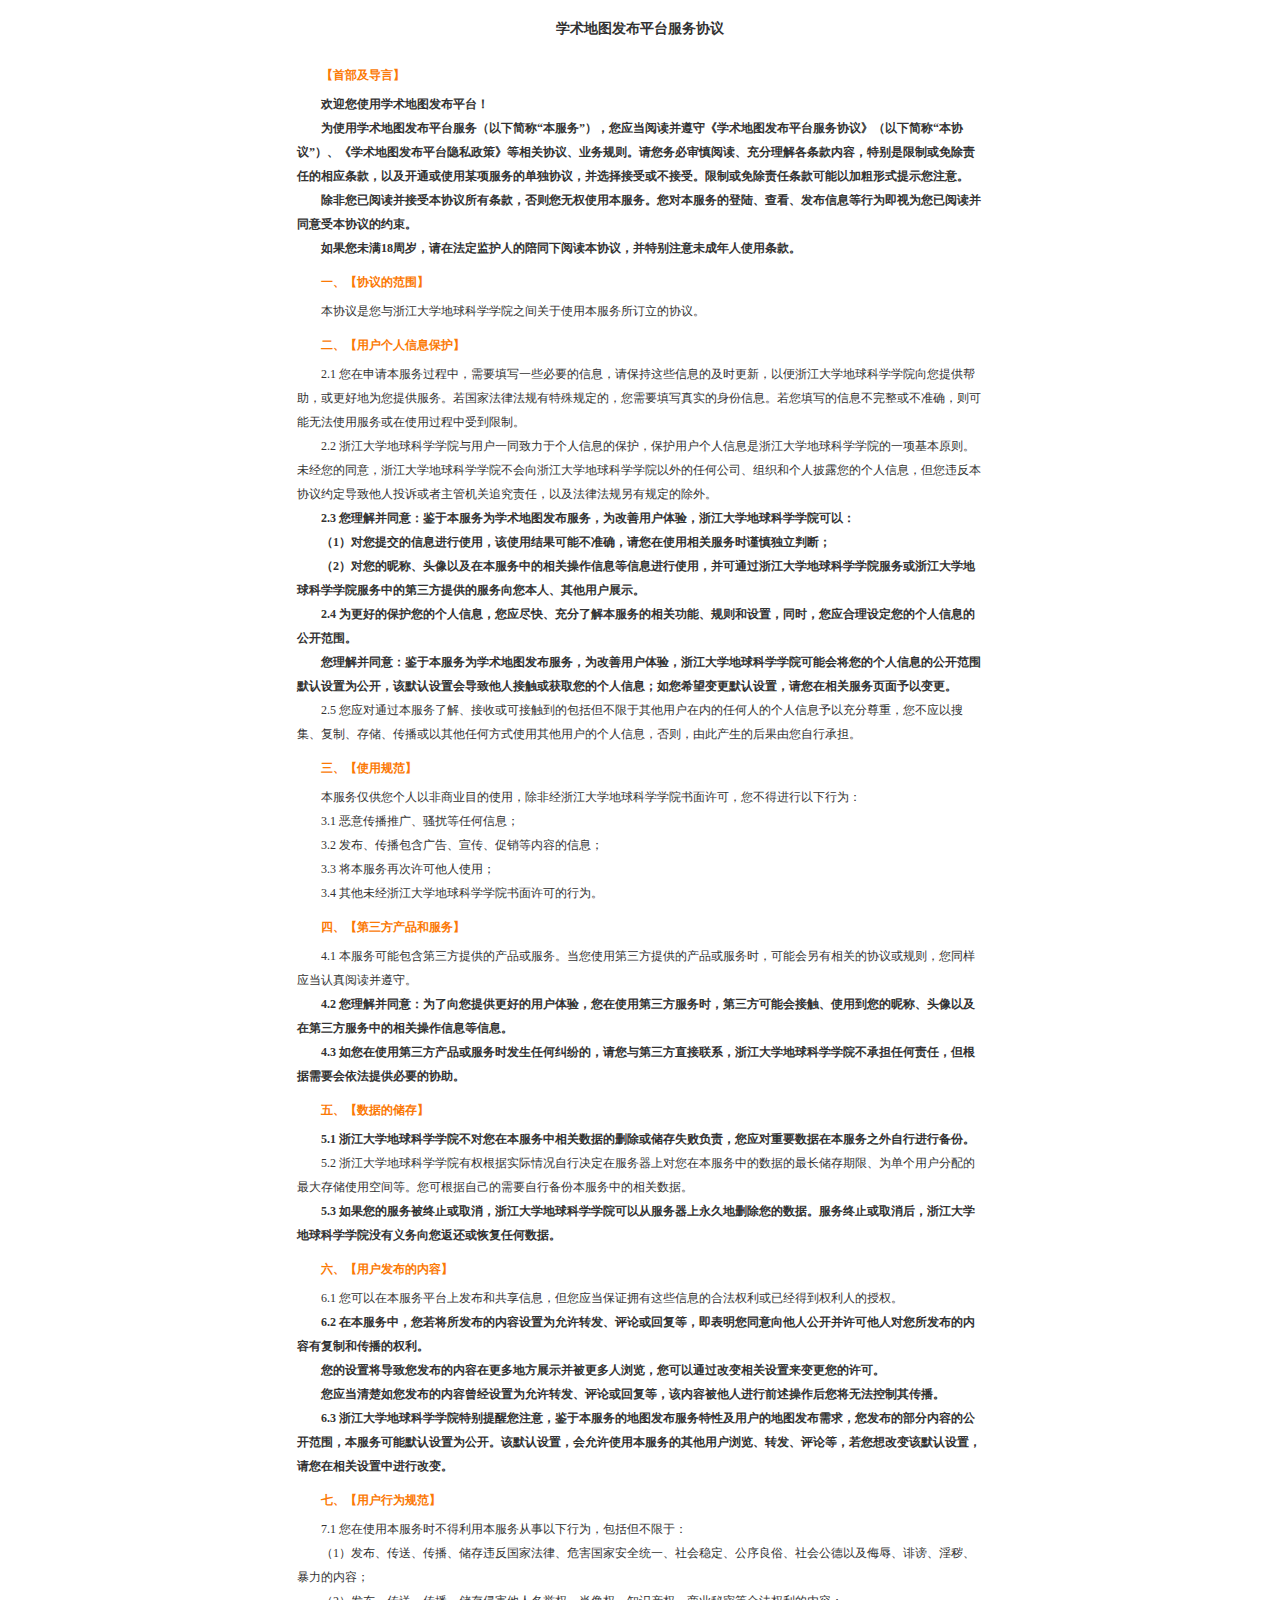
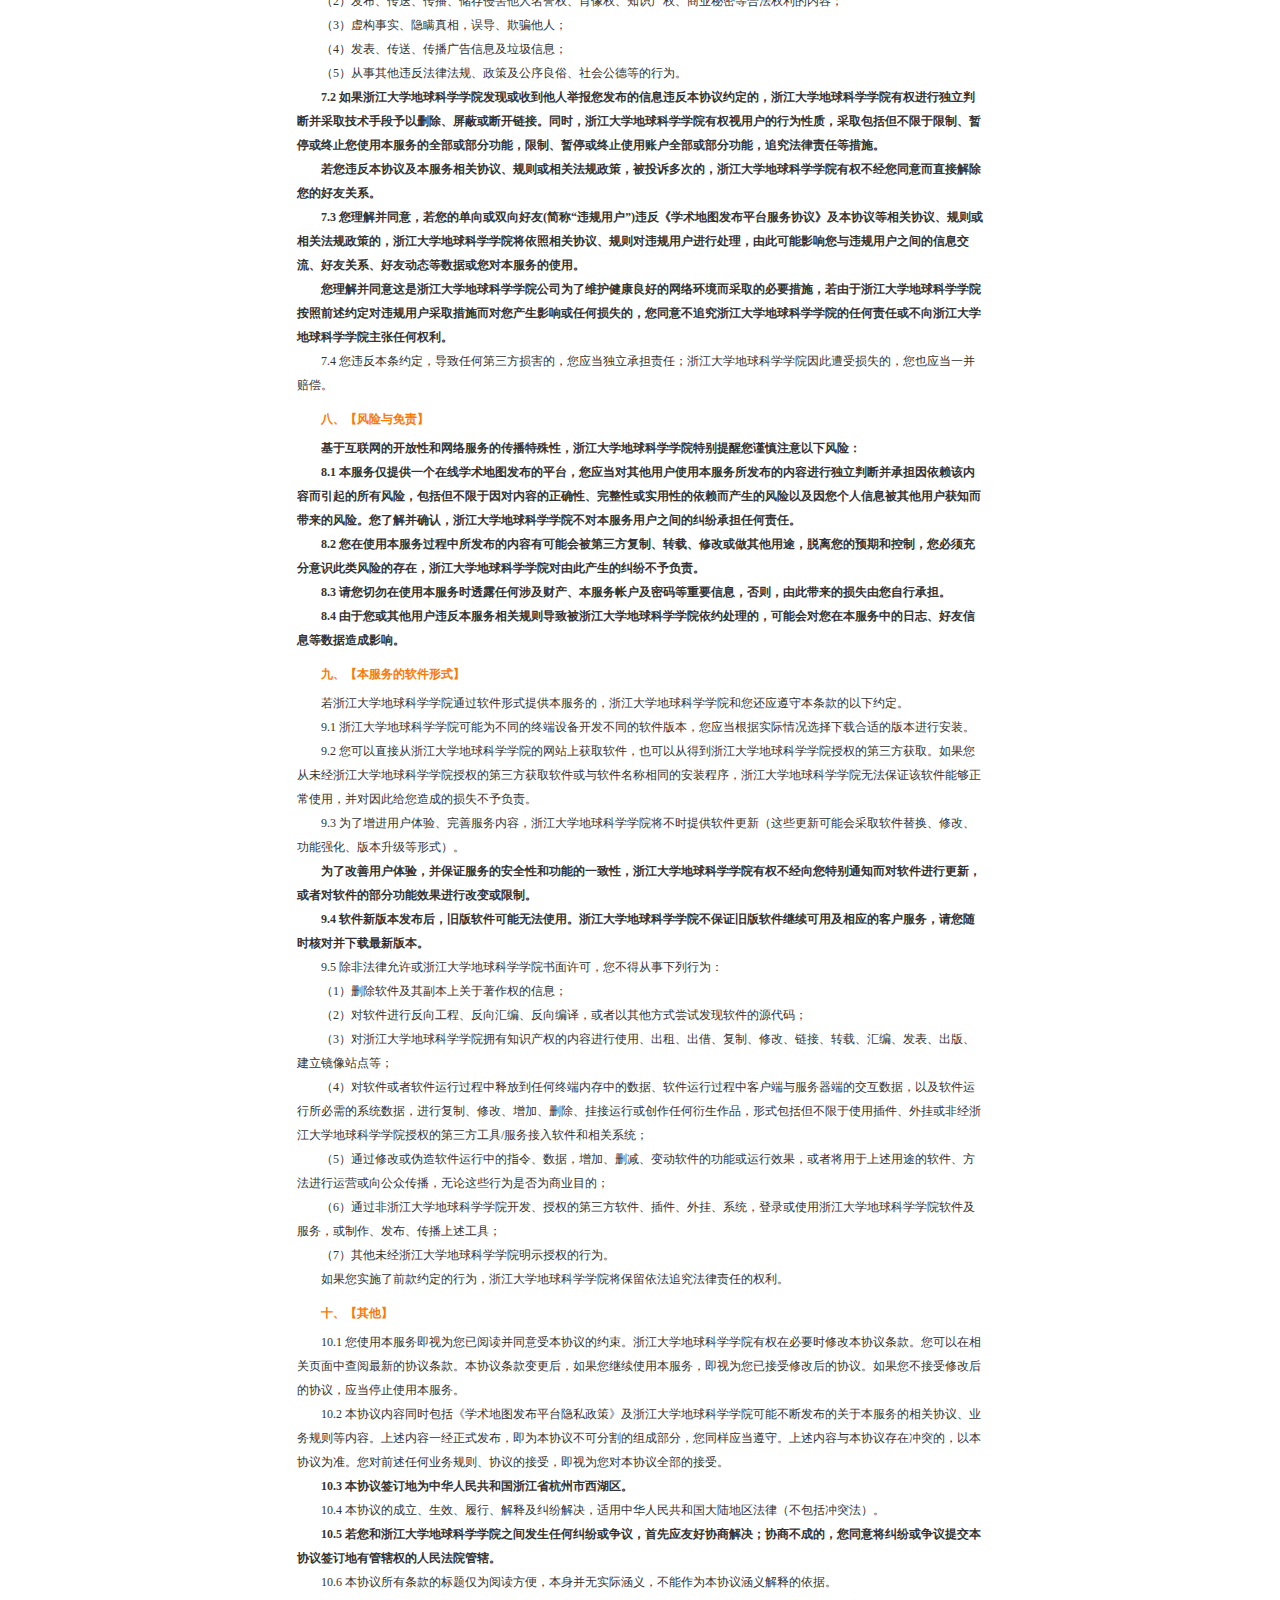
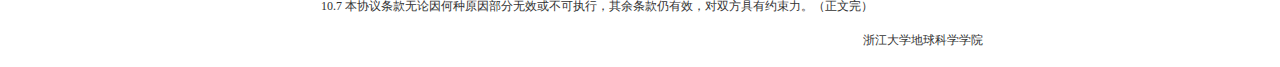
<file: WebRoot/agreement.html>
<!DOCTYPE html>
<html>
<head>
<meta charset="UTF-8">
<title>服务条款</title>
<link rel="stylesheet" type="text/css" href="./css/agreement.css">
</head>
<body class="">
<div class="protocol_wrap">
    <h1 class="pt_title">学术地图发布平台服务协议</h1>
    <h2 class="sub_t">【首部及导言】</h2>
    <div class="pt_item">
        <p class="b">欢迎您使用学术地图发布平台！</p>
        <p class="b">为使用学术地图发布平台服务（以下简称“本服务”），您应当阅读并遵守《学术地图发布平台服务协议》（以下简称“本协议”）、《学术地图发布平台隐私政策》等相关协议、业务规则。请您务必审慎阅读、充分理解各条款内容，特别是限制或免除责任的相应条款，以及开通或使用某项服务的单独协议，并选择接受或不接受。限制或免除责任条款可能以加粗形式提示您注意。</p>
        <p class="b">除非您已阅读并接受本协议所有条款，否则您无权使用本服务。您对本服务的登陆、查看、发布信息等行为即视为您已阅读并同意受本协议的约束。</p>
        <p class="b">如果您未满18周岁，请在法定监护人的陪同下阅读本协议，并特别注意未成年人使用条款。</p>
    </div>

    <h2 class="sub_t">一、【协议的范围】</h2>
    <div class="pt_item">
        <p>本协议是您与浙江大学地球科学学院之间关于使用本服务所订立的协议。</p>
    </div>

    <h2 class="sub_t">二、【用户个人信息保护】</h2>
    <div class="pt_item">
        <p>2.1 您在申请本服务过程中，需要填写一些必要的信息，请保持这些信息的及时更新，以便浙江大学地球科学学院向您提供帮助，或更好地为您提供服务。若国家法律法规有特殊规定的，您需要填写真实的身份信息。若您填写的信息不完整或不准确，则可能无法使用服务或在使用过程中受到限制。</p>
        <p>2.2 浙江大学地球科学学院与用户一同致力于个人信息的保护，保护用户个人信息是浙江大学地球科学学院的一项基本原则。未经您的同意，浙江大学地球科学学院不会向浙江大学地球科学学院以外的任何公司、组织和个人披露您的个人信息，但您违反本协议约定导致他人投诉或者主管机关追究责任，以及法律法规另有规定的除外。</p>
        <p class="b">2.3 您理解并同意：鉴于本服务为学术地图发布服务，为改善用户体验，浙江大学地球科学学院可以：</p>
        <p class="b">（1）对您提交的信息进行使用，该使用结果可能不准确，请您在使用相关服务时谨慎独立判断；</p>
        <p class="b">（2）对您的昵称、头像以及在本服务中的相关操作信息等信息进行使用，并可通过浙江大学地球科学学院服务或浙江大学地球科学学院服务中的第三方提供的服务向您本人、其他用户展示。</p>
        <p class="b">2.4 为更好的保护您的个人信息，您应尽快、充分了解本服务的相关功能、规则和设置，同时，您应合理设定您的个人信息的公开范围。</p>
        <p class="b">您理解并同意：鉴于本服务为学术地图发布服务，为改善用户体验，浙江大学地球科学学院可能会将您的个人信息的公开范围默认设置为公开，该默认设置会导致他人接触或获取您的个人信息；如您希望变更默认设置，请您在相关服务页面予以变更。</p>
        <p>2.5 您应对通过本服务了解、接收或可接触到的包括但不限于其他用户在内的任何人的个人信息予以充分尊重，您不应以搜集、复制、存储、传播或以其他任何方式使用其他用户的个人信息，否则，由此产生的后果由您自行承担。</p>
    </div>

    <h2 class="sub_t">三、【使用规范】</h2>
    <div class="pt_item">
        <p>本服务仅供您个人以非商业目的使用，除非经浙江大学地球科学学院书面许可，您不得进行以下行为：</p>
        <p>3.1 恶意传播推广、骚扰等任何信息； </p>
        <p>3.2 发布、传播包含广告、宣传、促销等内容的信息；</p>
        <p>3.3 将本服务再次许可他人使用；</p>
        <p>3.4 其他未经浙江大学地球科学学院书面许可的行为。</p>
    </div>

    <h2 class="sub_t">四、【第三方产品和服务】</h2>
    <div class="pt_item">
        <p>4.1 本服务可能包含第三方提供的产品或服务。当您使用第三方提供的产品或服务时，可能会另有相关的协议或规则，您同样应当认真阅读并遵守。</p>
        <p class="b">	4.2 您理解并同意：为了向您提供更好的用户体验，您在使用第三方服务时，第三方可能会接触、使用到您的昵称、头像以及在第三方服务中的相关操作信息等信息。</p>
        <p class="b">4.3 如您在使用第三方产品或服务时发生任何纠纷的，请您与第三方直接联系，浙江大学地球科学学院不承担任何责任，但根据需要会依法提供必要的协助。</p>
    </div>

    <h2 class="sub_t">五、【数据的储存】</h2>
    <div class="pt_item">
        <p class="b">5.1 浙江大学地球科学学院不对您在本服务中相关数据的删除或储存失败负责，您应对重要数据在本服务之外自行进行备份。</p>
        <p>5.2 浙江大学地球科学学院有权根据实际情况自行决定在服务器上对您在本服务中的数据的最长储存期限、为单个用户分配的最大存储使用空间等。您可根据自己的需要自行备份本服务中的相关数据。</p>
        <p class="b">5.3 如果您的服务被终止或取消，浙江大学地球科学学院可以从服务器上永久地删除您的数据。服务终止或取消后，浙江大学地球科学学院没有义务向您返还或恢复任何数据。</p>
    </div>

    <h2 class="sub_t">六、【用户发布的内容】</h2>
    <div class="pt_item">
        <p>6.1 您可以在本服务平台上发布和共享信息，但您应当保证拥有这些信息的合法权利或已经得到权利人的授权。</p>
        <p class="b">6.2 在本服务中，您若将所发布的内容设置为允许转发、评论或回复等，即表明您同意向他人公开并许可他人对您所发布的内容有复制和传播的权利。</p>
        <p class="b">您的设置将导致您发布的内容在更多地方展示并被更多人浏览，您可以通过改变相关设置来变更您的许可。</p>
        <p class="b">	您应当清楚如您发布的内容曾经设置为允许转发、评论或回复等，该内容被他人进行前述操作后您将无法控制其传播。</p>
        <p class="b">6.3 浙江大学地球科学学院特别提醒您注意，鉴于本服务的地图发布服务特性及用户的地图发布需求，您发布的部分内容的公开范围，本服务可能默认设置为公开。该默认设置，会允许使用本服务的其他用户浏览、转发、评论等，若您想改变该默认设置，请您在相关设置中进行改变。</p>
    </div>

    <h2 class="sub_t">七、【用户行为规范】</h2>
    <div class="pt_item">
        <p>7.1 您在使用本服务时不得利用本服务从事以下行为，包括但不限于：</p>
        <p>（1）发布、传送、传播、储存违反国家法律、危害国家安全统一、社会稳定、公序良俗、社会公德以及侮辱、诽谤、淫秽、暴力的内容；</p>
        <p>（2）发布、传送、传播、储存侵害他人名誉权、肖像权、知识产权、商业秘密等合法权利的内容；</p>
        <p>（3）虚构事实、隐瞒真相，误导、欺骗他人；</p>
        <p>（4）发表、传送、传播广告信息及垃圾信息；</p>
        <p>（5）从事其他违反法律法规、政策及公序良俗、社会公德等的行为。</p>
        <p class="b">7.2 如果浙江大学地球科学学院发现或收到他人举报您发布的信息违反本协议约定的，浙江大学地球科学学院有权进行独立判断并采取技术手段予以删除、屏蔽或断开链接。同时，浙江大学地球科学学院有权视用户的行为性质，采取包括但不限于限制、暂停或终止您使用本服务的全部或部分功能，限制、暂停或终止使用账户全部或部分功能，追究法律责任等措施。</p>
        <p class="b">若您违反本协议及本服务相关协议、规则或相关法规政策，被投诉多次的，浙江大学地球科学学院有权不经您同意而直接解除您的好友关系。</p>
        <p class="b">7.3 您理解并同意，若您的单向或双向好友(简称“违规用户”)违反《学术地图发布平台服务协议》及本协议等相关协议、规则或相关法规政策的，浙江大学地球科学学院将依照相关协议、规则对违规用户进行处理，由此可能影响您与违规用户之间的信息交流、好友关系、好友动态等数据或您对本服务的使用。</p>
        <p  class="b">您理解并同意这是浙江大学地球科学学院公司为了维护健康良好的网络环境而采取的必要措施，若由于浙江大学地球科学学院按照前述约定对违规用户采取措施而对您产生影响或任何损失的，您同意不追究浙江大学地球科学学院的任何责任或不向浙江大学地球科学学院主张任何权利。</p>
        <p>7.4 您违反本条约定，导致任何第三方损害的，您应当独立承担责任；浙江大学地球科学学院因此遭受损失的，您也应当一并赔偿。</p>
    </div>

    <h2 class="sub_t">八、【风险与免责】</h2>
    <div class="pt_item">
        <p class="b">基于互联网的开放性和网络服务的传播特殊性，浙江大学地球科学学院特别提醒您谨慎注意以下风险：</p>
        <p class="b">8.1 本服务仅提供一个在线学术地图发布的平台，您应当对其他用户使用本服务所发布的内容进行独立判断并承担因依赖该内容而引起的所有风险，包括但不限于因对内容的正确性、完整性或实用性的依赖而产生的风险以及因您个人信息被其他用户获知而带来的风险。您了解并确认，浙江大学地球科学学院不对本服务用户之间的纠纷承担任何责任。</p>
        <p class="b">8.2 您在使用本服务过程中所发布的内容有可能会被第三方复制、转载、修改或做其他用途，脱离您的预期和控制，您必须充分意识此类风险的存在，浙江大学地球科学学院对由此产生的纠纷不予负责。</p>
        <p class="b">8.3 请您切勿在使用本服务时透露任何涉及财产、本服务帐户及密码等重要信息，否则，由此带来的损失由您自行承担。</p>
        <p class="b">8.4 由于您或其他用户违反本服务相关规则导致被浙江大学地球科学学院依约处理的，可能会对您在本服务中的日志、好友信息等数据造成影响。</p>
    </div>

    <h2 class="sub_t">九、【本服务的软件形式】</h2>
    <div class="pt_item">
        <p>若浙江大学地球科学学院通过软件形式提供本服务的，浙江大学地球科学学院和您还应遵守本条款的以下约定。</p>
        <p>9.1 浙江大学地球科学学院可能为不同的终端设备开发不同的软件版本，您应当根据实际情况选择下载合适的版本进行安装。</p>
        <p>9.2 您可以直接从浙江大学地球科学学院的网站上获取软件，也可以从得到浙江大学地球科学学院授权的第三方获取。如果您从未经浙江大学地球科学学院授权的第三方获取软件或与软件名称相同的安装程序，浙江大学地球科学学院无法保证该软件能够正常使用，并对因此给您造成的损失不予负责。</p>
        <p>9.3 为了增进用户体验、完善服务内容，浙江大学地球科学学院将不时提供软件更新（这些更新可能会采取软件替换、修改、功能强化、版本升级等形式）。</p>
        <p class="b">为了改善用户体验，并保证服务的安全性和功能的一致性，浙江大学地球科学学院有权不经向您特别通知而对软件进行更新，或者对软件的部分功能效果进行改变或限制。</p>
        <p class="b">9.4 软件新版本发布后，旧版软件可能无法使用。浙江大学地球科学学院不保证旧版软件继续可用及相应的客户服务，请您随时核对并下载最新版本。</p>
        <p>9.5 除非法律允许或浙江大学地球科学学院书面许可，您不得从事下列行为：</p>
        <p>（1）删除软件及其副本上关于著作权的信息；</p>
        <p>（2）对软件进行反向工程、反向汇编、反向编译，或者以其他方式尝试发现软件的源代码；</p>
        <p>（3）对浙江大学地球科学学院拥有知识产权的内容进行使用、出租、出借、复制、修改、链接、转载、汇编、发表、出版、建立镜像站点等；</p>
        <p>（4）对软件或者软件运行过程中释放到任何终端内存中的数据、软件运行过程中客户端与服务器端的交互数据，以及软件运行所必需的系统数据，进行复制、修改、增加、删除、挂接运行或创作任何衍生作品，形式包括但不限于使用插件、外挂或非经浙江大学地球科学学院授权的第三方工具/服务接入软件和相关系统；</p>
        <p>（5）通过修改或伪造软件运行中的指令、数据，增加、删减、变动软件的功能或运行效果，或者将用于上述用途的软件、方法进行运营或向公众传播，无论这些行为是否为商业目的；</p>
        <p>（6）通过非浙江大学地球科学学院开发、授权的第三方软件、插件、外挂、系统，登录或使用浙江大学地球科学学院软件及服务，或制作、发布、传播上述工具；</p>
        <p>（7）其他未经浙江大学地球科学学院明示授权的行为。</p>
        <p>如果您实施了前款约定的行为，浙江大学地球科学学院将保留依法追究法律责任的权利。</p>
    </div>

    <h2 class="sub_t">十、【其他】</h2>
    <div class="pt_item">
        <p>10.1 您使用本服务即视为您已阅读并同意受本协议的约束。浙江大学地球科学学院有权在必要时修改本协议条款。您可以在相关页面中查阅最新的协议条款。本协议条款变更后，如果您继续使用本服务，即视为您已接受修改后的协议。如果您不接受修改后的协议，应当停止使用本服务。</p>
        <p>10.2 本协议内容同时包括《学术地图发布平台隐私政策》及浙江大学地球科学学院可能不断发布的关于本服务的相关协议、业务规则等内容。上述内容一经正式发布，即为本协议不可分割的组成部分，您同样应当遵守。上述内容与本协议存在冲突的，以本协议为准。您对前述任何业务规则、协议的接受，即视为您对本协议全部的接受。</p>
        <p class="b">10.3 本协议签订地为中华人民共和国浙江省杭州市西湖区。</p>
        <p>10.4 本协议的成立、生效、履行、解释及纠纷解决，适用中华人民共和国大陆地区法律（不包括冲突法）。</p>
        <p class="b">10.5 若您和浙江大学地球科学学院之间发生任何纠纷或争议，首先应友好协商解决；协商不成的，您同意将纠纷或争议提交本协议签订地有管辖权的人民法院管辖。</p>
        <p>10.6 本协议所有条款的标题仅为阅读方便，本身并无实际涵义，不能作为本协议涵义解释的依据。</p>
        <p>10.7 本协议条款无论因何种原因部分无效或不可执行，其余条款仍有效，对双方具有约束力。（正文完）</p>
    </div>
    <div class="pt_item_r">浙江大学地球科学学院</div>
</div>
</body>

</html>
</file>
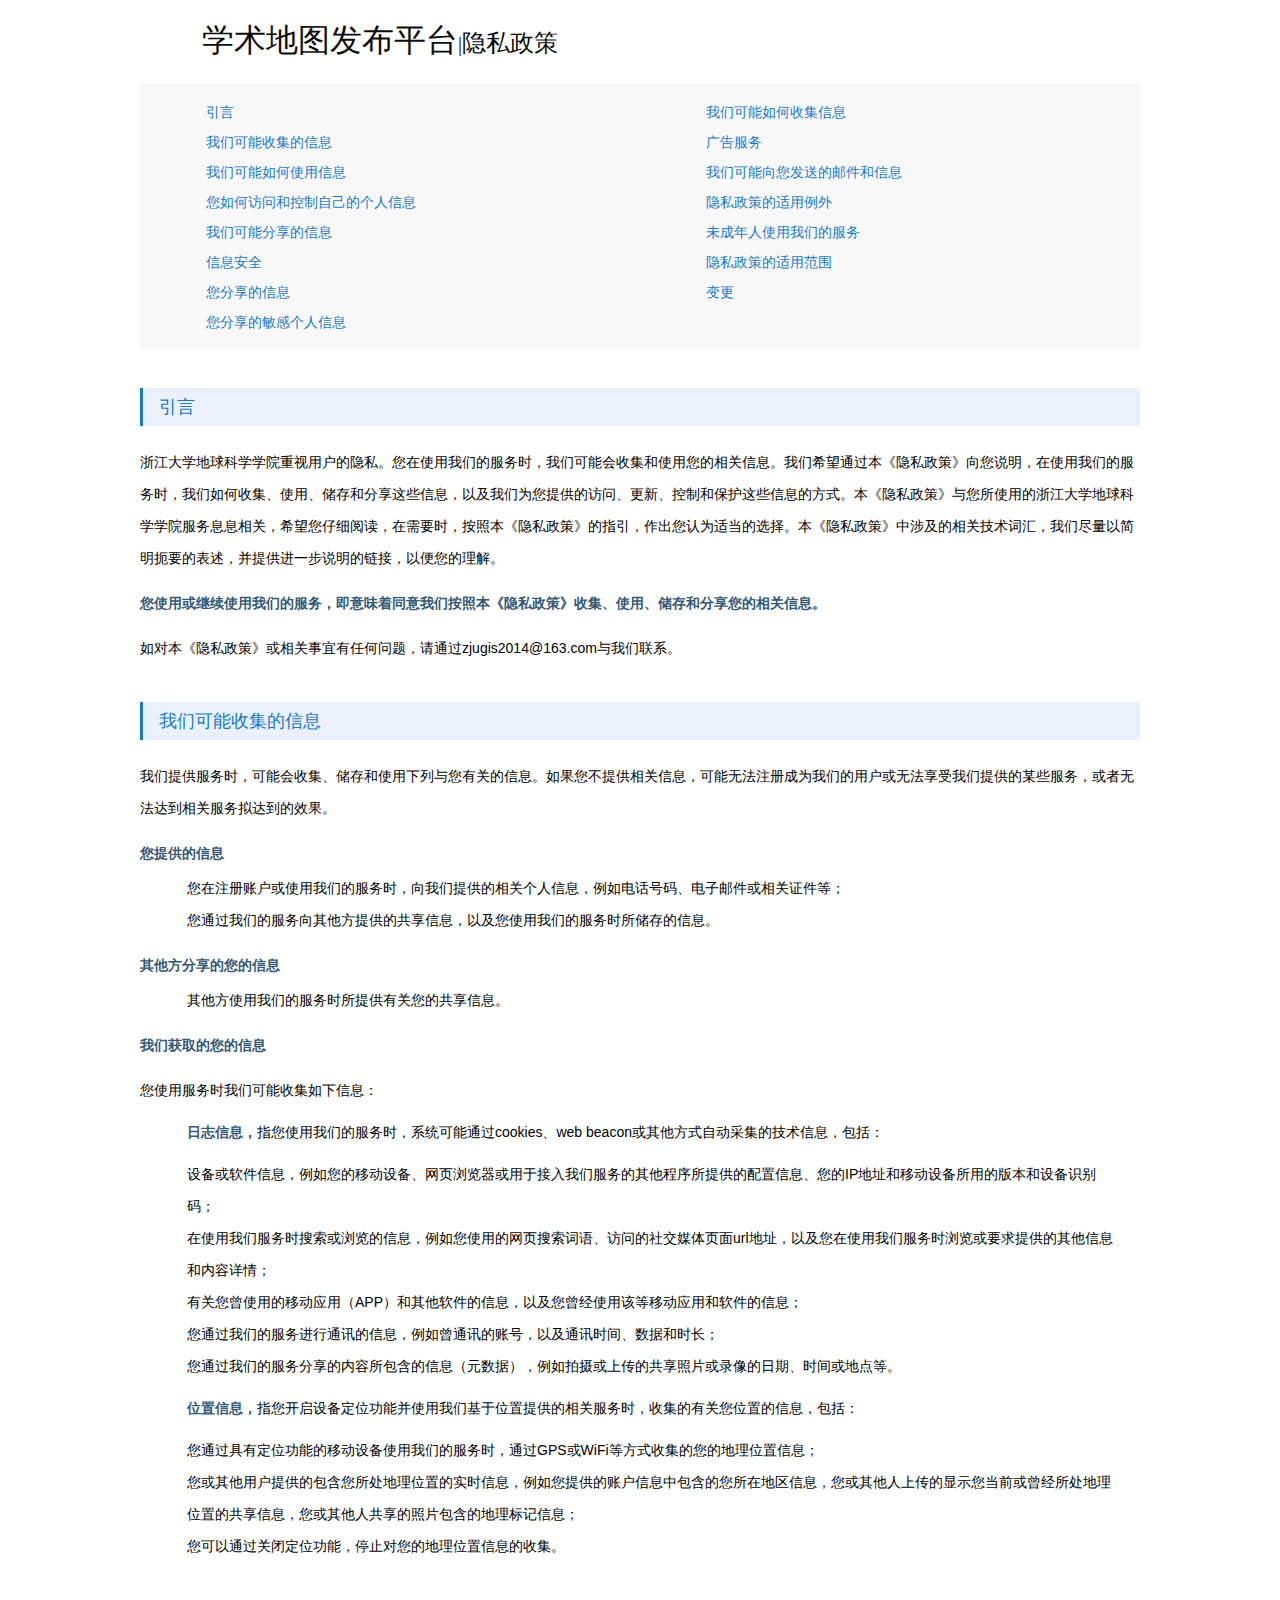
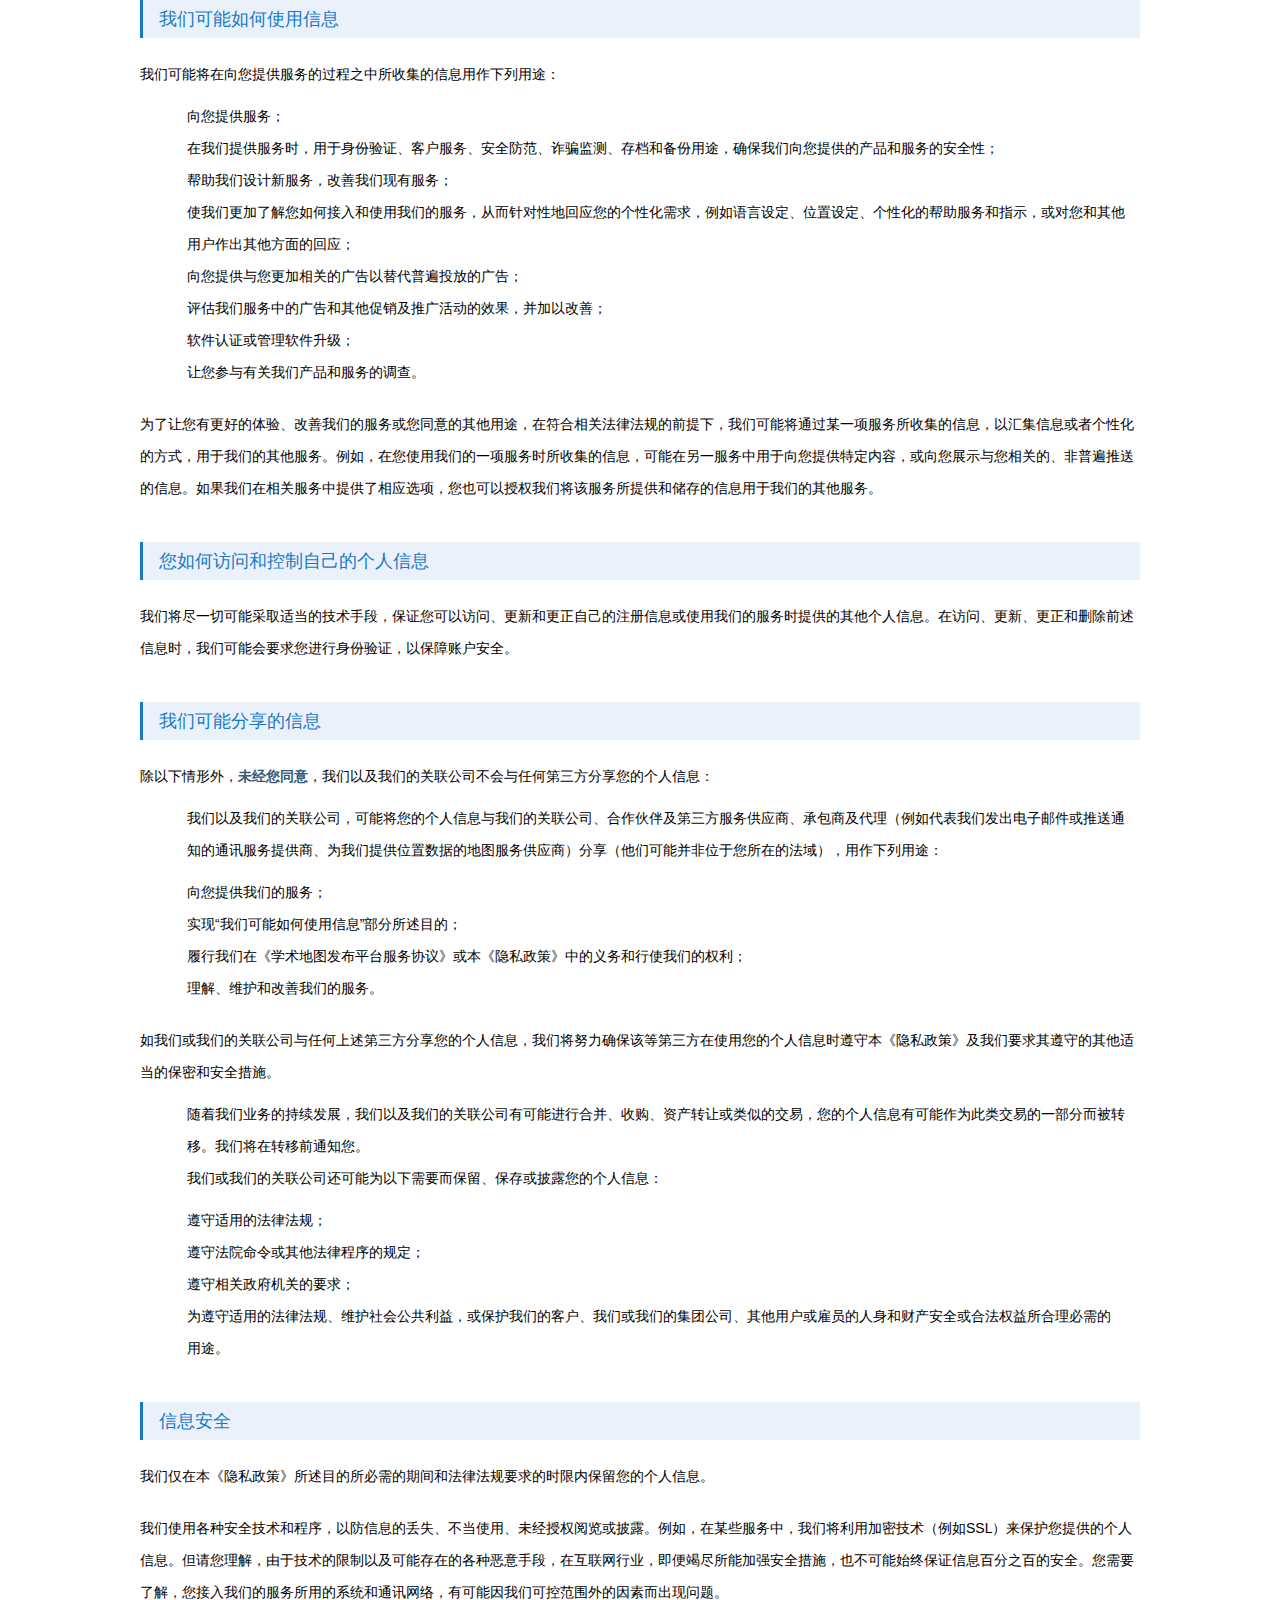
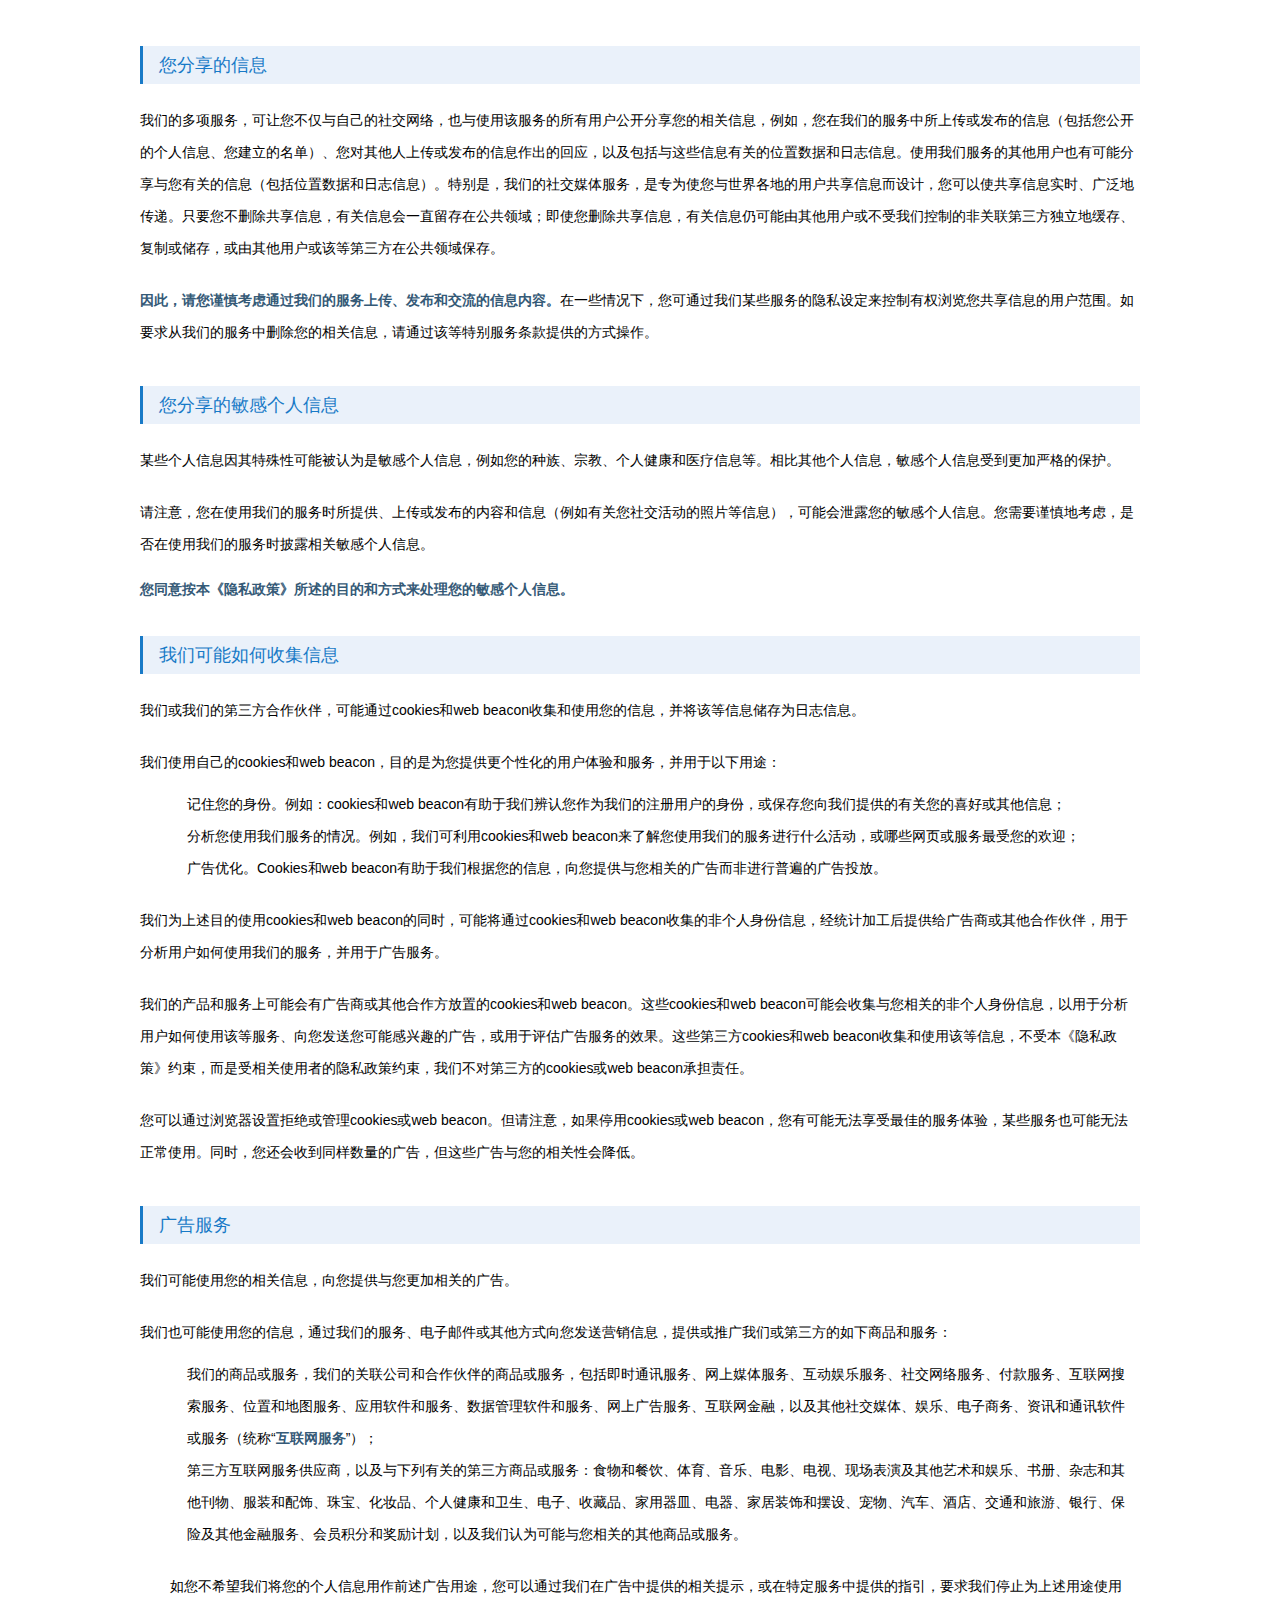
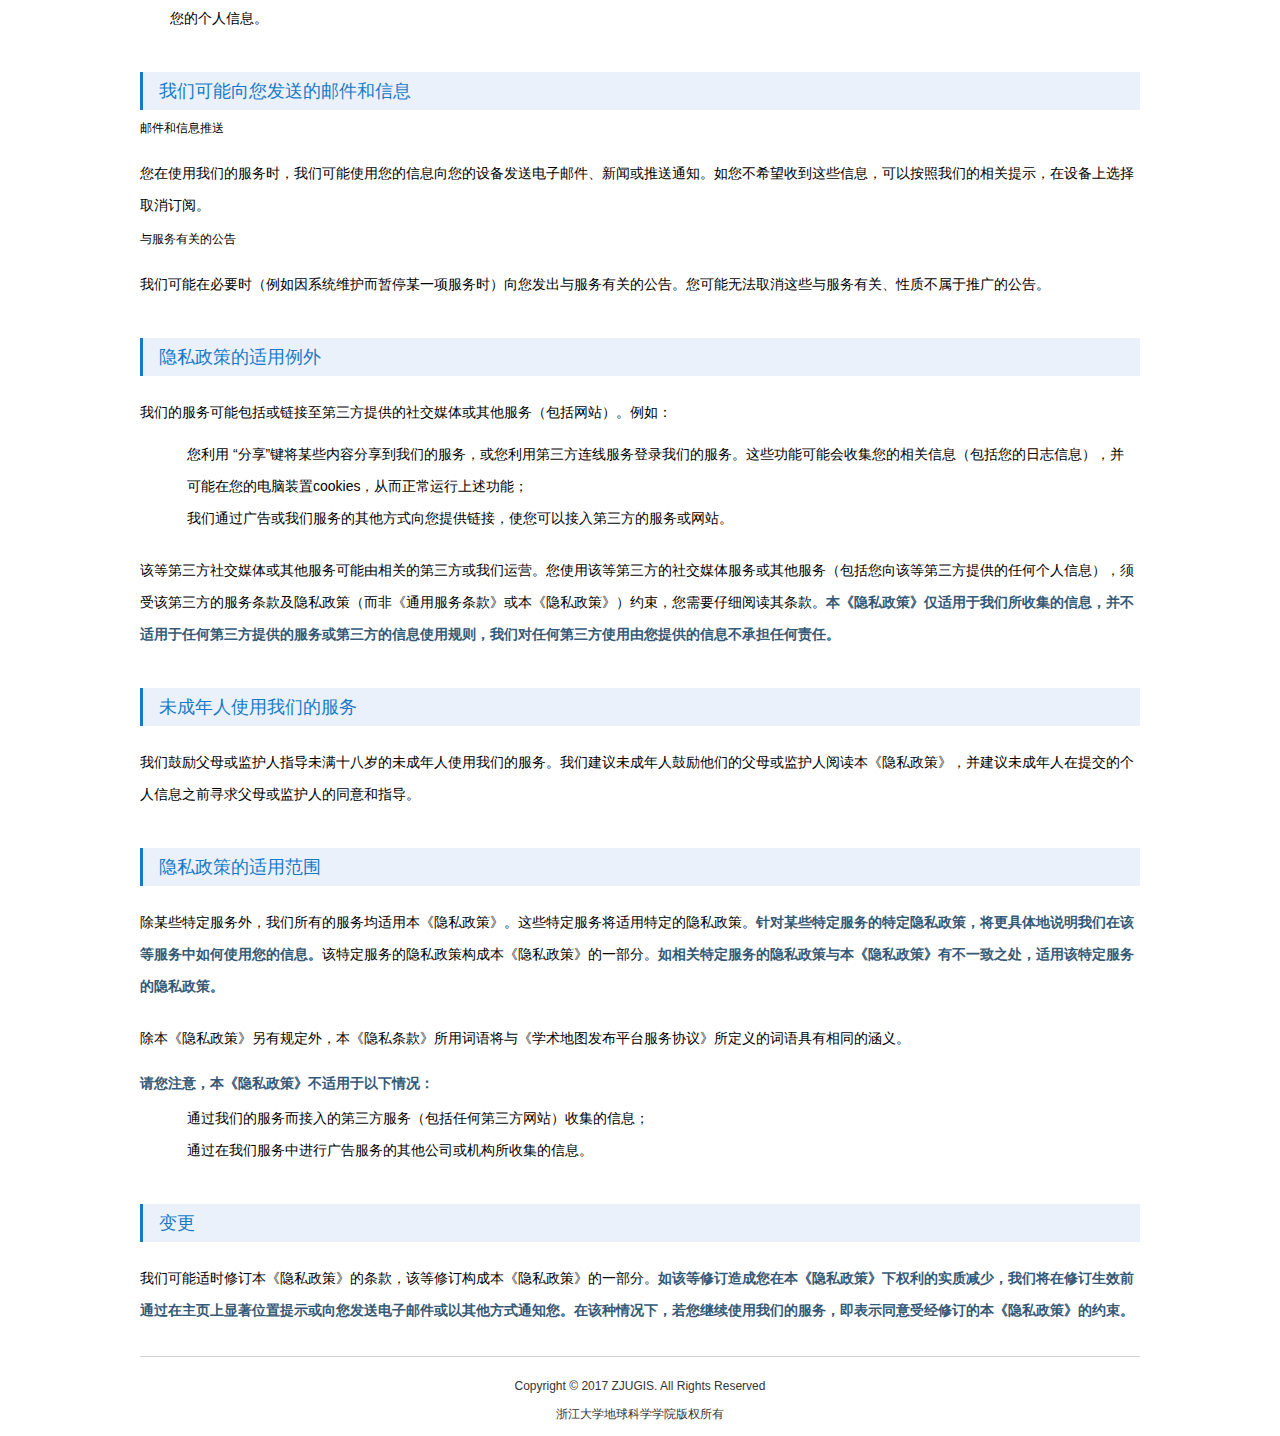
<file: WebRoot/privacy.html>
<!DOCTYPE html>
<html>
<head>
<meta charset="UTF-8">
<title>隐私政策</title>
<!-- <link type="text/css" rel="stylesheet" href="http://mat1.gtimg.com/www/css/article/global_v1.0.3.css" /> -->
<link rel="stylesheet" type="text/css" href="./css/privacy.css">
</head>
<body>
<div class="layout">
	<h1><span style="font-size: xx-large;">学术地图发布平台</span>|<span style="font-size: x-large;">隐私政策</span></h1>
	<div class="ysNav">
		<ul>
			<li><a href="#q1">引言</a></li>
			<li><a href="#q2">我们可能收集的信息</a></li>
			<li><a href="#q3">我们可能如何使用信息</a></li>
			<li><a href="#q4">您如何访问和控制自己的个人信息</a></li>
			<li><a href="#q5">我们可能分享的信息</a></li>
			<li><a href="#q6">信息安全</a></li>
			<li><a href="#q7">您分享的信息</a></li>
			<li><a href="#q8">您分享的敏感个人信息</a></li>
		</ul>
		<ul>
			<li><a href="#q9">我们可能如何收集信息</a></li>
			<li><a href="#q10">广告服务</a></li>
			<li><a href="#q11">我们可能向您发送的邮件和信息</a></li>
			<li><a href="#q12">隐私政策的适用例外</a></li>
			<li><a href="#q13">未成年人使用我们的服务</a></li>
			<li><a href="#q14">隐私政策的适用范围</a></li>
			<li><a href="#q15">变更</a></li>
		</ul>
	</div>
	<h2 id="q1">引言</h2>
	<p>浙江大学地球科学学院重视用户的隐私。您在使用我们的服务时，我们可能会收集和使用您的相关信息。我们希望通过本《隐私政策》向您说明，在使用我们的服务时，我们如何收集、使用、储存和分享这些信息，以及我们为您提供的访问、更新、控制和保护这些信息的方式。本《隐私政策》与您所使用的浙江大学地球科学学院服务息息相关，希望您仔细阅读，在需要时，按照本《隐私政策》的指引，作出您认为适当的选择。本《隐私政策》中涉及的相关技术词汇，我们尽量以简明扼要的表述，并提供进一步说明的链接，以便您的理解。</p>
	<h3>您使用或继续使用我们的服务，即意味着同意我们按照本《隐私政策》收集、使用、储存和分享您的相关信息。</h3>
	<p>如对本《隐私政策》或相关事宜有任何问题，请通过zjugis2014@163.com与我们联系。</p>
	
	<h2 id="q2">我们可能收集的信息</h2>
	<p>我们提供服务时，可能会收集、储存和使用下列与您有关的信息。如果您不提供相关信息，可能无法注册成为我们的用户或无法享受我们提供的某些服务，或者无法达到相关服务拟达到的效果。</p>
	<h3>您提供的信息</h3>
	<ul>
		<li>您在注册账户或使用我们的服务时，向我们提供的相关个人信息，例如电话号码、电子邮件或相关证件等；</li>
		<li>您通过我们的服务向其他方提供的共享信息，以及您使用我们的服务时所储存的信息。</li>
	</ul>
	<h3>其他方分享的您的信息</h3>
	<ul>
		<li>其他方使用我们的服务时所提供有关您的共享信息。</li>
	</ul>
	<h3>我们获取的您的信息</h3>
	<p>您使用服务时我们可能收集如下信息：</p>
	<ul>
		<li><strong>日志信息，</strong>指您使用我们的服务时，系统可能通过cookies、web beacon或其他方式自动采集的技术信息，包括：</li>
		<ul class="inner">
			<li>设备或软件信息，例如您的移动设备、网页浏览器或用于接入我们服务的其他程序所提供的配置信息、您的IP地址和移动设备所用的版本和设备识别码；</li>
			<li>在使用我们服务时搜索或浏览的信息，例如您使用的网页搜索词语、访问的社交媒体页面url地址，以及您在使用我们服务时浏览或要求提供的其他信息和内容详情；</li>
			<li>有关您曾使用的移动应用（APP）和其他软件的信息，以及您曾经使用该等移动应用和软件的信息；</li>
			<li>您通过我们的服务进行通讯的信息，例如曾通讯的账号，以及通讯时间、数据和时长；</li>
			<li>您通过我们的服务分享的内容所包含的信息（元数据），例如拍摄或上传的共享照片或录像的日期、时间或地点等。</li>
		</ul>
		<li><strong>位置信息，</strong>指您开启设备定位功能并使用我们基于位置提供的相关服务时，收集的有关您位置的信息，包括：</li>
		<ul class="inner">
			<li>您通过具有定位功能的移动设备使用我们的服务时，通过GPS或WiFi等方式收集的您的地理位置信息；</li>
			<li>您或其他用户提供的包含您所处地理位置的实时信息，例如您提供的账户信息中包含的您所在地区信息，您或其他人上传的显示您当前或曾经所处地理位置的共享信息，您或其他人共享的照片包含的地理标记信息；</li>
			<li>您可以通过关闭定位功能，停止对您的地理位置信息的收集。</li>
		</ul>
	</ul>
	
	<h2 id="q3">我们可能如何使用信息</h2>
	<p>我们可能将在向您提供服务的过程之中所收集的信息用作下列用途：</p>
	<ul>
		<li>向您提供服务；</li>
		<li>在我们提供服务时，用于身份验证、客户服务、安全防范、诈骗监测、存档和备份用途，确保我们向您提供的产品和服务的安全性；</li>
		<li>帮助我们设计新服务，改善我们现有服务；</li>
		<li>使我们更加了解您如何接入和使用我们的服务，从而针对性地回应您的个性化需求，例如语言设定、位置设定、个性化的帮助服务和指示，或对您和其他用户作出其他方面的回应；</li>
		<li>向您提供与您更加相关的广告以替代普遍投放的广告；</li>
		<li>评估我们服务中的广告和其他促销及推广活动的效果，并加以改善；</li>
		<li>软件认证或管理软件升级；</li>
		<li>让您参与有关我们产品和服务的调查。</li>		
	</ul>
	<p>为了让您有更好的体验、改善我们的服务或您同意的其他用途，在符合相关法律法规的前提下，我们可能将通过某一项服务所收集的信息，以汇集信息或者个性化的方式，用于我们的其他服务。例如，在您使用我们的一项服务时所收集的信息，可能在另一服务中用于向您提供特定内容，或向您展示与您相关的、非普遍推送的信息。如果我们在相关服务中提供了相应选项，您也可以授权我们将该服务所提供和储存的信息用于我们的其他服务。 </p>
	
	<h2 id="q4">您如何访问和控制自己的个人信息</h2>
	<p>我们将尽一切可能采取适当的技术手段，保证您可以访问、更新和更正自己的注册信息或使用我们的服务时提供的其他个人信息。在访问、更新、更正和删除前述信息时，我们可能会要求您进行身份验证，以保障账户安全。</p>
	
	<h2 id="q5">我们可能分享的信息</h2>
	<p>除以下情形外，<strong>未经您同意</strong>，我们以及我们的关联公司不会与任何第三方分享您的个人信息：</p>
	<ul>
		<li>我们以及我们的关联公司，可能将您的个人信息与我们的关联公司、合作伙伴及第三方服务供应商、承包商及代理（例如代表我们发出电子邮件或推送通知的通讯服务提供商、为我们提供位置数据的地图服务供应商）分享（他们可能并非位于您所在的法域），用作下列用途：</li>
		<ul class="inner">
			<li>向您提供我们的服务；</li>
			<li>实现“我们可能如何使用信息”部分所述目的；</li>
			<li>履行我们在《学术地图发布平台服务协议》或本《隐私政策》中的义务和行使我们的权利；</li>
			<li>理解、维护和改善我们的服务。</li>
		</ul>
	</ul>
	<p>如我们或我们的关联公司与任何上述第三方分享您的个人信息，我们将努力确保该等第三方在使用您的个人信息时遵守本《隐私政策》及我们要求其遵守的其他适当的保密和安全措施。</p>
	<ul>
		<li>随着我们业务的持续发展，我们以及我们的关联公司有可能进行合并、收购、资产转让或类似的交易，您的个人信息有可能作为此类交易的一部分而被转移。我们将在转移前通知您。</li>
		<li>我们或我们的关联公司还可能为以下需要而保留、保存或披露您的个人信息：</li>
		<ul class="inner">
			<li>遵守适用的法律法规；</li>
			<li>遵守法院命令或其他法律程序的规定；</li>
			<li>遵守相关政府机关的要求；</li>
			<li>为遵守适用的法律法规、维护社会公共利益，或保护我们的客户、我们或我们的集团公司、其他用户或雇员的人身和财产安全或合法权益所合理必需的用途。</li>
		</ul>
	</ul>
	
	<h2 id="q6">信息安全</h2>
	<p>我们仅在本《隐私政策》所述目的所必需的期间和法律法规要求的时限内保留您的个人信息。</p>
	<p>我们使用各种安全技术和程序，以防信息的丢失、不当使用、未经授权阅览或披露。例如，在某些服务中，我们将利用加密技术（例如SSL）来保护您提供的个人信息。但请您理解，由于技术的限制以及可能存在的各种恶意手段，在互联网行业，即便竭尽所能加强安全措施，也不可能始终保证信息百分之百的安全。您需要了解，您接入我们的服务所用的系统和通讯网络，有可能因我们可控范围外的因素而出现问题。</p>
	
	<h2 id="q7">您分享的信息</h2>
	<p>我们的多项服务，可让您不仅与自己的社交网络，也与使用该服务的所有用户公开分享您的相关信息，例如，您在我们的服务中所上传或发布的信息（包括您公开的个人信息、您建立的名单）、您对其他人上传或发布的信息作出的回应，以及包括与这些信息有关的位置数据和日志信息。使用我们服务的其他用户也有可能分享与您有关的信息（包括位置数据和日志信息）。特别是，我们的社交媒体服务，是专为使您与世界各地的用户共享信息而设计，您可以使共享信息实时、广泛地传递。只要您不删除共享信息，有关信息会一直留存在公共领域；即使您删除共享信息，有关信息仍可能由其他用户或不受我们控制的非关联第三方独立地缓存、复制或储存，或由其他用户或该等第三方在公共领域保存。</p>
	<p><strong>因此，请您谨慎考虑通过我们的服务上传、发布和交流的信息内容。</strong>在一些情况下，您可通过我们某些服务的隐私设定来控制有权浏览您共享信息的用户范围。如要求从我们的服务中删除您的相关信息，请通过该等特别服务条款提供的方式操作。</p>
	
	<h2 id="q8">您分享的敏感个人信息</h2>
	<p>某些个人信息因其特殊性可能被认为是敏感个人信息，例如您的种族、宗教、个人健康和医疗信息等。相比其他个人信息，敏感个人信息受到更加严格的保护。</p>
	<p>请注意，您在使用我们的服务时所提供、上传或发布的内容和信息（例如有关您社交活动的照片等信息），可能会泄露您的敏感个人信息。您需要谨慎地考虑，是否在使用我们的服务时披露相关敏感个人信息。</p>
	<h3>您同意按本《隐私政策》所述的目的和方式来处理您的敏感个人信息。</h3>
	
	<h2 id="q9">我们可能如何收集信息</h2>
	<p>我们或我们的第三方合作伙伴，可能通过cookies和web beacon收集和使用您的信息，并将该等信息储存为日志信息。</p>
	<p>我们使用自己的cookies和web beacon，目的是为您提供更个性化的用户体验和服务，并用于以下用途：</p>
	<ul>
		<li>记住您的身份。例如：cookies和web beacon有助于我们辨认您作为我们的注册用户的身份，或保存您向我们提供的有关您的喜好或其他信息；</li>
		<li>分析您使用我们服务的情况。例如，我们可利用cookies和web beacon来了解您使用我们的服务进行什么活动，或哪些网页或服务最受您的欢迎；</li>
		<li>广告优化。Cookies和web beacon有助于我们根据您的信息，向您提供与您相关的广告而非进行普遍的广告投放。</li>
	</ul>
	<p>我们为上述目的使用cookies和web beacon的同时，可能将通过cookies和web beacon收集的非个人身份信息，经统计加工后提供给广告商或其他合作伙伴，用于分析用户如何使用我们的服务，并用于广告服务。</p>
	<p>我们的产品和服务上可能会有广告商或其他合作方放置的cookies和web beacon。这些cookies和web beacon可能会收集与您相关的非个人身份信息，以用于分析用户如何使用该等服务、向您发送您可能感兴趣的广告，或用于评估广告服务的效果。这些第三方cookies和web beacon收集和使用该等信息，不受本《隐私政策》约束，而是受相关使用者的隐私政策约束，我们不对第三方的cookies或web beacon承担责任。</p>
	<p>您可以通过浏览器设置拒绝或管理cookies或web beacon。但请注意，如果停用cookies或web beacon，您有可能无法享受最佳的服务体验，某些服务也可能无法正常使用。同时，您还会收到同样数量的广告，但这些广告与您的相关性会降低。</p>
	
	<h2 id="q10">广告服务</h2>
	<p>我们可能使用您的相关信息，向您提供与您更加相关的广告。</p>
	<p>我们也可能使用您的信息，通过我们的服务、电子邮件或其他方式向您发送营销信息，提供或推广我们或第三方的如下商品和服务：</p>
	<ul>
		<li>我们的商品或服务，我们的关联公司和合作伙伴的商品或服务，包括即时通讯服务、网上媒体服务、互动娱乐服务、社交网络服务、付款服务、互联网搜索服务、位置和地图服务、应用软件和服务、数据管理软件和服务、网上广告服务、互联网金融，以及其他社交媒体、娱乐、电子商务、资讯和通讯软件或服务（统称“<strong>互联网服务</strong>”）；</li>
		<li>第三方互联网服务供应商，以及与下列有关的第三方商品或服务：食物和餐饮、体育、音乐、电影、电视、现场表演及其他艺术和娱乐、书册、杂志和其他刊物、服装和配饰、珠宝、化妆品、个人健康和卫生、电子、收藏品、家用器皿、电器、家居装饰和摆设、宠物、汽车、酒店、交通和旅游、银行、保险及其他金融服务、会员积分和奖励计划，以及我们认为可能与您相关的其他商品或服务。</li>
		<p>如您不希望我们将您的个人信息用作前述广告用途，您可以通过我们在广告中提供的相关提示，或在特定服务中提供的指引，要求我们停止为上述用途使用您的个人信息。</p>
	</ul>
	
	<h2 id="q11">我们可能向您发送的邮件和信息</h2>
	<h4>邮件和信息推送</h4>
	<p>您在使用我们的服务时，我们可能使用您的信息向您的设备发送电子邮件、新闻或推送通知。如您不希望收到这些信息，可以按照我们的相关提示，在设备上选择取消订阅。</p>
	<h4>与服务有关的公告</h4>
	<p>我们可能在必要时（例如因系统维护而暂停某一项服务时）向您发出与服务有关的公告。您可能无法取消这些与服务有关、性质不属于推广的公告。</p>
	
	<h2 id="q12">隐私政策的适用例外</h2>
	<p>我们的服务可能包括或链接至第三方提供的社交媒体或其他服务（包括网站）。例如：</p>
	<ul>
		<li>您利用 “分享”键将某些内容分享到我们的服务，或您利用第三方连线服务登录我们的服务。这些功能可能会收集您的相关信息（包括您的日志信息），并可能在您的电脑装置cookies，从而正常运行上述功能；</li>
		<li>我们通过广告或我们服务的其他方式向您提供链接，使您可以接入第三方的服务或网站。</li>
	</ul>
	<p>该等第三方社交媒体或其他服务可能由相关的第三方或我们运营。您使用该等第三方的社交媒体服务或其他服务（包括您向该等第三方提供的任何个人信息），须受该第三方的服务条款及隐私政策（而非《通用服务条款》或本《隐私政策》）约束，您需要仔细阅读其条款。<strong>本《隐私政策》仅适用于我们所收集的信息，并不适用于任何第三方提供的服务或第三方的信息使用规则，我们对任何第三方使用由您提供的信息不承担任何责任。</strong></p>
	
	<h2 id="q13">未成年人使用我们的服务</h2>
	<p>我们鼓励父母或监护人指导未满十八岁的未成年人使用我们的服务。我们建议未成年人鼓励他们的父母或监护人阅读本《隐私政策》，并建议未成年人在提交的个人信息之前寻求父母或监护人的同意和指导。</p>
	
	<h2 id="q14">隐私政策的适用范围</h2>
	<p>除某些特定服务外，我们所有的服务均适用本《隐私政策》。这些特定服务将适用特定的隐私政策。<strong>针对某些特定服务的特定隐私政策，将更具体地说明我们在该等服务中如何使用您的信息。</strong>该特定服务的隐私政策构成本《隐私政策》的一部分。<strong>如相关特定服务的隐私政策与本《隐私政策》有不一致之处，适用该特定服务的隐私政策。</strong></p>
	<p>除本《隐私政策》另有规定外，本《隐私条款》所用词语将与《学术地图发布平台服务协议》所定义的词语具有相同的涵义。</p>
	<h3>请您注意，本《隐私政策》不适用于以下情况：</h3>
	<ul>
		<li>通过我们的服务而接入的第三方服务（包括任何第三方网站）收集的信息；</li>
		<li>通过在我们服务中进行广告服务的其他公司或机构所收集的信息。</li>
	</ul>
	
	<h2 id="q15">变更</h2>
	<p>我们可能适时修订本《隐私政策》的条款，该等修订构成本《隐私政策》的一部分。<strong>如该等修订造成您在本《隐私政策》下权利的实质减少，我们将在修订生效前通过在主页上显著位置提示或向您发送电子邮件或以其他方式通知您。在该种情况下，若您继续使用我们的服务，即表示同意受经修订的本《隐私政策》的约束。</strong></p>
	<div class="clear"></div>
</div>
<div id="tcopyright" class="tcopyright" role="contentinfo">
  	<div class="en">Copyright &copy; 2017 ZJUGIS. All Rights Reserved</div>
    <div>
		<a href="http://gs.zju.edu.cn/" target="_blank" rel="nofollow">浙江大学地球科学学院</a>版权所有
	</div>
</div>
</body>
</html>
</file>
<file: WebRoot/css/agreement.css>
body,div,p,h1,h2,li,ul{ margin: 0; padding: 0;}
body{background-image:none;margin:15px 4px; color:#333;line-height: 2;font-size: 12px; font-family: Tahoma;}
.protocol_wrap{ width: 686px; margin: 0 auto;}
.pt_title{ font-size: 14px; text-align: center; margin-bottom: 20px;}
.sub_t{ font-size:12px; color: #FB7905; text-indent: 2em; margin-bottom: 5px;}
.pt_item{ margin-bottom: 10px;}
.pt_item_r{text-align: right;}
.pt_item p{ text-indent: 2em;}
.pt_item .b{ font-weight:700;}
</file>
<file: WebRoot/css/privacy.css>
*{margin:0;padding:0}
body{font:12px "����","Arial Narrow",HELVETICA;background:#fff;-webkit-text-size-adjust:100%}
.layout{width:1000px;margin:0 auto;border-bottom:1px solid #d1d1d1;padding-bottom:20px;}
.layout h1{font-size:20px;line-height:80px;text-indent:62px;font-family:"΢���ź�";color:#0c0c0c;}
.layout h2{font-size:18px;font-family:"΢���ź�";height:38px;line-height:38px;margin:38px 0 10px;border-left:3px solid #187ac7;background:#eaf1fa;text-indent:16px;color:#187ac7;}
.layout h3{font-size:14px;line-height:18px;margin:20px 0 10px;color:#355a77;font-weight:bold;}
.layout p{font-size:14px;line-height:32px;margin:20px 0 10px}
.layout ul{margin:10px 10px 10px 30px}
.layout li{padding-left:17px;font-size:14px;line-height:32px;background:url(http://mat1.gtimg.com/www/images/qq2012/privacyIcon.png) no-repeat left 12px;}
.layout .inner{margin:10px 10px 10px 0;}
.layout .inner li{background:url(http://mat1.gtimg.com/www/images/qq2012/privacyIcon.png) no-repeat left -482px;}
.layout strong{color:#355a77;}
.clear{clear:both;}
.layout .ysNav{width:1000px;height:266px;background:#f8f8f8;}
.layout .ysNav ul{width:500px;float:left;margin:13px 0 0;padding:0;}
.layout .ysNav li{width:500px;font-size:14px;line-height:30px;float:left;margin:0;padding:0;color:#187ac7;text-indent:66px;background:none;}
.layout .ysNav li a{color:#187ac7;}
.layout .ysNav li a:hover{color:#105a94;}
#tcopyright{color:#333!important;padding-top:15px;}
#tcopyright a{color:#333!important;}

.footer{display:none;padding:10px 45px 12px 0;overflow:hidden;position:relative;background: #404a54;}
.footer .foot_user{display: none;}
.footer .links{height:25px;line-height:25px;color:#565e61;font-size:13px;text-align:left}
.footer .links a{color:#95a0ac;margin:0 0 0 8px;display:inline;float:left}
.footer .links a:before{content:'';background:#565e61;width:1px;height:12px;display:inline-block;vertical-align:-1px;font-size:1em;color:#565e61;margin-right:8px}
.footer .links a:first-child:before{display:none}
.footer .copyright{font-size:13px;color:#707982;text-align:left;text-indent:8px;white-space:nowrap}

@media screen and (max-width: 750px){
	body{width: 100%; position: relative;font-family: Helvetica,STHeiti,Droid Sans Fallback!important; }
	.layout, .logo{width: 100%;}
	.logoLayout, .logo{height: 62px;}
	.logo{background-size: 50%;}
	.nav{display: none;}
	.layout{position: relative;overflow: hidden;}
	.layout h1{text-indent: 18px;}
	.layout .ysNav{height: auto; width: 100%;}
	.layout .ysNav ul, .layout .ysNav li{float: none;}
	.layout .ysNav ul{margin: 0;}
	.layout .ysNav li{width: auto; text-indent: 18px;}
	.tcopyright{display: none;}
	.layout h2, .layout h3, .layout h4, .layout p{padding: 0 10px;}
	.footer{display: block;}
}

.tcopyright {width:960px;margin:0 auto;padding:8px 0;font-size:12px;line-height:28px;color:#333; text-align:center; overflow:hidden;clear:both;}
.tcopyright .en{font-family:Arial;}
.tcopyright a{color:#333;text-decoration: none;}
.tcopyright a:hover{color:#bd0a01;text-decoration: underline;}

a:visited {
    color: #000;
    text-decoration: none;
}

a:link {
    outline: none;
    color: #000;
    text-decoration: none;
}

ul, ol {
    list-style: none;
}

h1, h2, h3, h4, h5, h6 {
    font-weight: normal;
}
</file>
